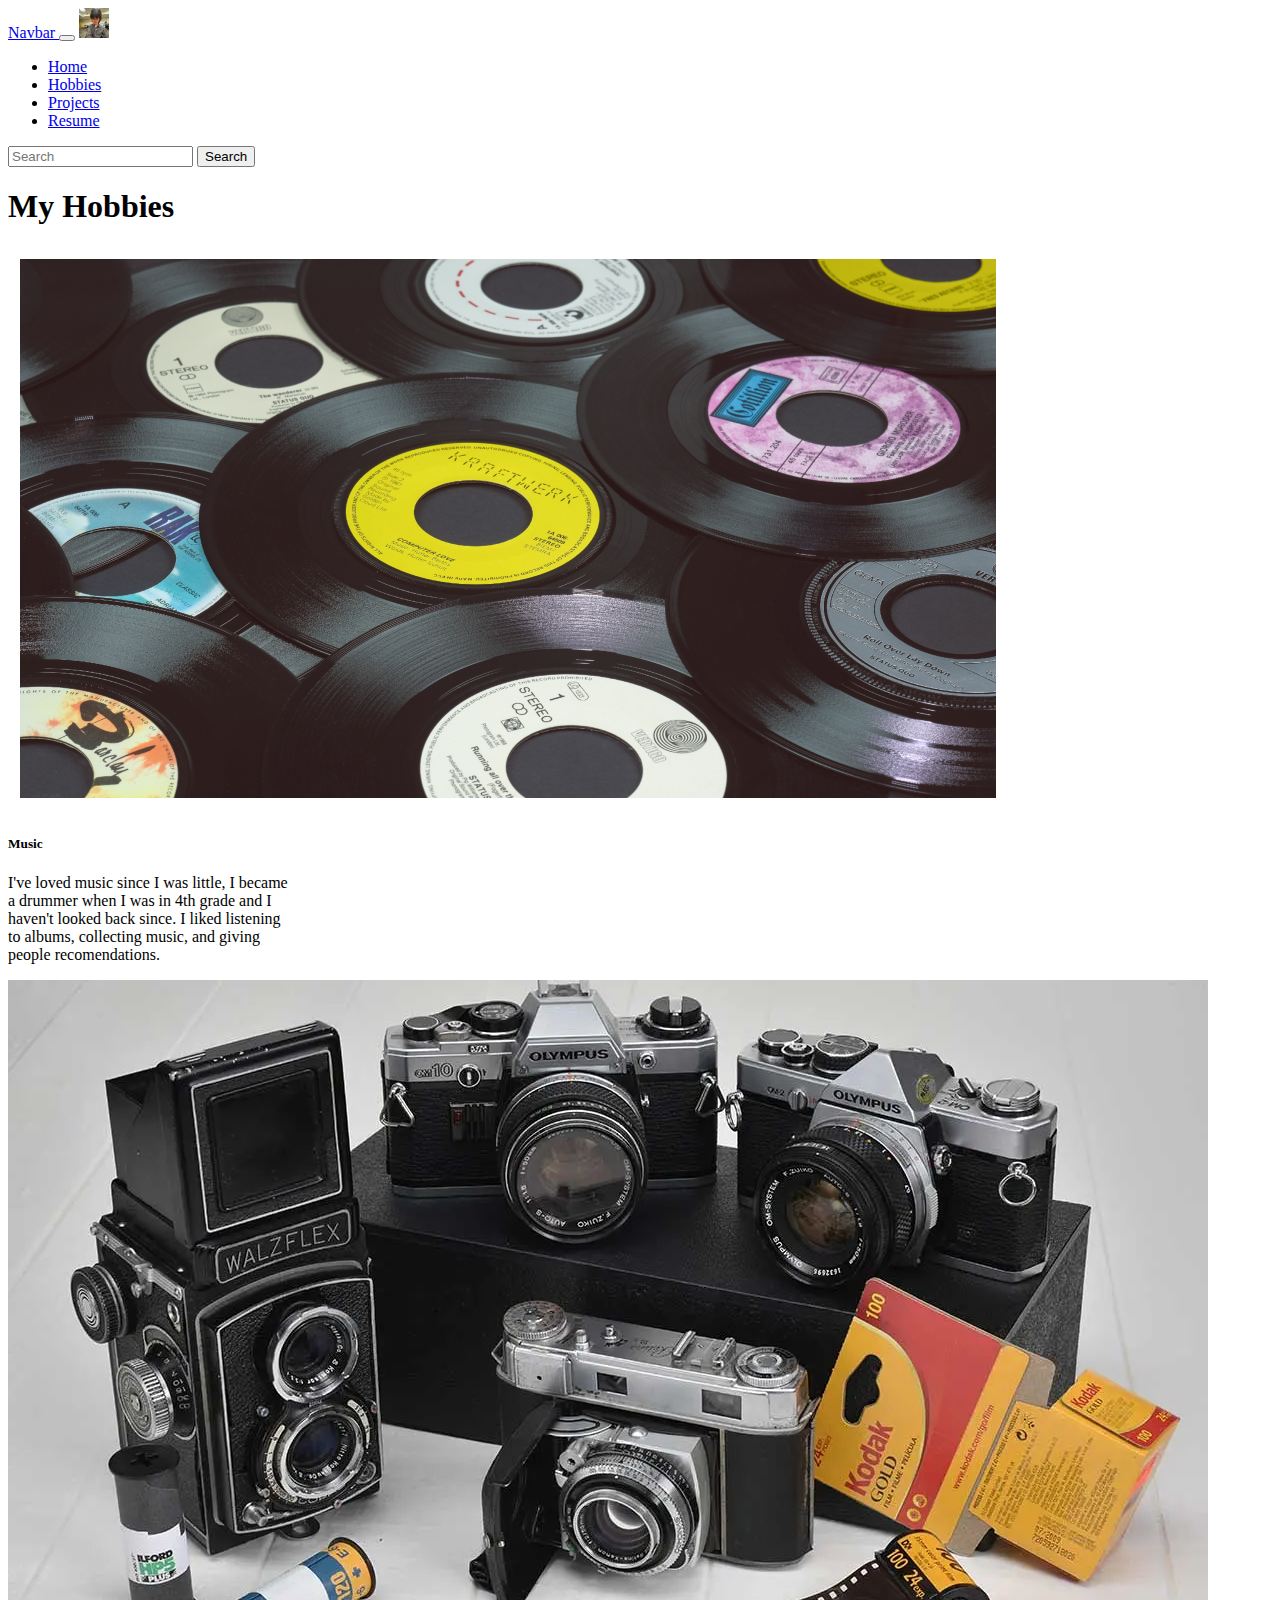
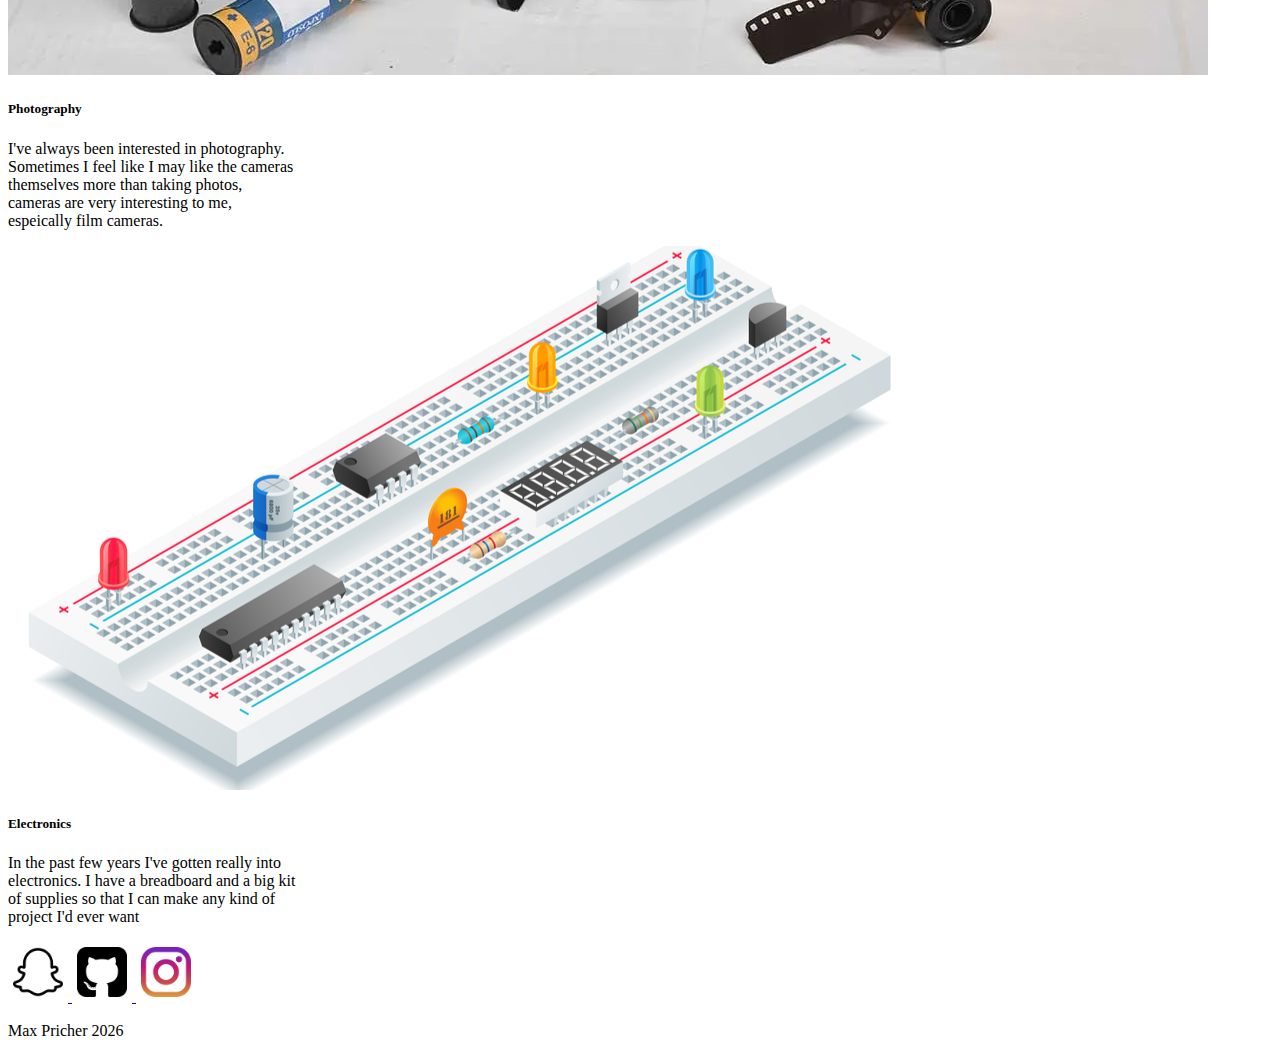
<file: submission/views/hobbies.html>
<!DOCTYPE html>
<html lang="en">

<head>
    <meta charset="UTF-8">
    <meta name="viewport" content="width=device-width, initial-scale=1.0">
    <title>Hobbies</title>

    <link rel="stylesheet" href="../resources/css/style.css" />

    <link href="https://cdn.jsdelivr.net/npm/bootstrap@5.3.2/dist/css/bootstrap.min.css" rel="stylesheet"
        integrity="sha384-T3c6CoIi6uLrA9TneNEoa7RxnatzjcDSCmG1MXxSR1GAsXEV/Dwwykc2MPK8M2HN" crossorigin="anonymous" />

    <script src="https://cdn.jsdelivr.net/npm/bootstrap@5.3.2/dist/js/bootstrap.bundle.min.js"
        integrity="sha384-C6RzsynM9kWDrMNeT87bh95OGNyZPhcTNXj1NW7RuBCsyN/o0jlpcV8Qyq46cDfL"
        crossorigin="anonymous"></script>
</head>

<body>
    <header>
        <nav class="navbar navbar-expand-lg bg-body-tertiary">
            <div class="container-fluid">

                <a class="navbar-brand" href="#">Navbar </a>
                <button class="navbar-toggler" type="button" data-bs-toggle="collapse"
                    data-bs-target="#navbarSupportedContent" aria-controls="navbarSupportedContent"
                    aria-expanded="false" aria-label="Toggle navigation">
                    <span class="navbar-toggler-icon"></span>
                </button>
                <span class="navbar-text ms-3">
                    <img src="../resources/img/icon.jpg" alt="Logo" class="img-fluid" width="30" height="30"></span>

                <div class="collapse navbar-collapse" id="navbarSupportedContent">
                    <ul class="navbar-nav me-auto mb-2 mb-lg-0">
                        <li class="nav-item">
                            <a class="nav-link active" aria-current="page" href="./home.html">Home</a>
                        </li>
                        <li class="nav-item">
                            <a class="nav-link" href="./hobbies.html">Hobbies</a>
                        </li>

                        <li class="nav-item">
                            <a class="nav-link" href="./projects.html">Projects</a>
                        </li>

                        <li class="nav-item">
                            <a class="nav-link" href="./resume.html">Resume</a>
                        </li>
                    </ul>
                    <form class="d-flex" role="search">
                        <input class="form-control me-2" type="search" placeholder="Search" aria-label="Search" />
                        <button class="btn btn-outline-success" type="submit">Search</button>
                    </form>
                </div>
            </div>
        </nav>
    </header>
    <main>
        <div class="container mt-5"> <!--make horizontal-->
            <h1 class="mb-4">My Hobbies</h1>
            <div class="d-flex flex-wrap justify-content-center">

                <div class="card" style="width: 18rem;">
                    <img src="../resources/img/music-banner.png" class="card-img-top" alt="Photography">

                    <div class="card-body">
                        <h5 class="card-title">Music</h5>
                        <p class="card-text">I've loved music since I was little, I became a drummer when I was in 4th
                            grade
                            and
                            I haven't looked back since. I liked listening to albums, collecting music, and giving
                            people
                            recomendations.</p>
                    </div>
                </div>


                <div class="card" style="width: 18rem;">
                    <img src="../resources/img/photo-banner.webp" class="card-img-top" alt="Photography">
                    <div class="card-body">
                        <h5 class="card-title">Photography</h5>
                        <p class="card-text">I've always been interested in photography. Sometimes I feel like I may
                            like
                            the
                            cameras themselves more than taking photos, cameras are very interesting to me, espeically
                            film
                            cameras.</p>
                    </div>
                </div>



                <div class="card" style="width: 18rem;">
                    <img src="../resources/img/electronics-banner.jpg" class="card-img-top" alt="Electronics">
                    <div class="card-body">
                        <h5 class="card-title">Electronics</h5>
                        <p class="card-text">In the past few years I've gotten really into electronics. I have a
                            breadboard
                            and
                            a big kit of supplies so that I can make any kind of project I'd ever want</p>
                    </div>
                </div>
            </div>

    </main>

    <footer class="mt-5 border-top">
        <div class="container text-center py-4">
            <a href="https://www.linkedin.com/in/maxwell-pricher-3b4a2521b/" target="_blank">
                <img src="../resources/img/snapchat.png" alt="Snapchat" class="social-icon">
            </a>

            <a href="https://github.com/max-pricher" target="_blank">
                <img src="../resources/img/github-sign.png" alt="GitHub" class="social-icon">
            </a>

            <a href="https://www.linkedin.com/in/maxwell-pricher-3b4a2521b/" target="_blank">
                <img src="../resources/img/instagram.png" alt="Instagram" class="social-icon">
            </a>
        </div>
        <p class="text-center">Max Pricher 2026</p>
    </footer>
</body>

</html>
</file>
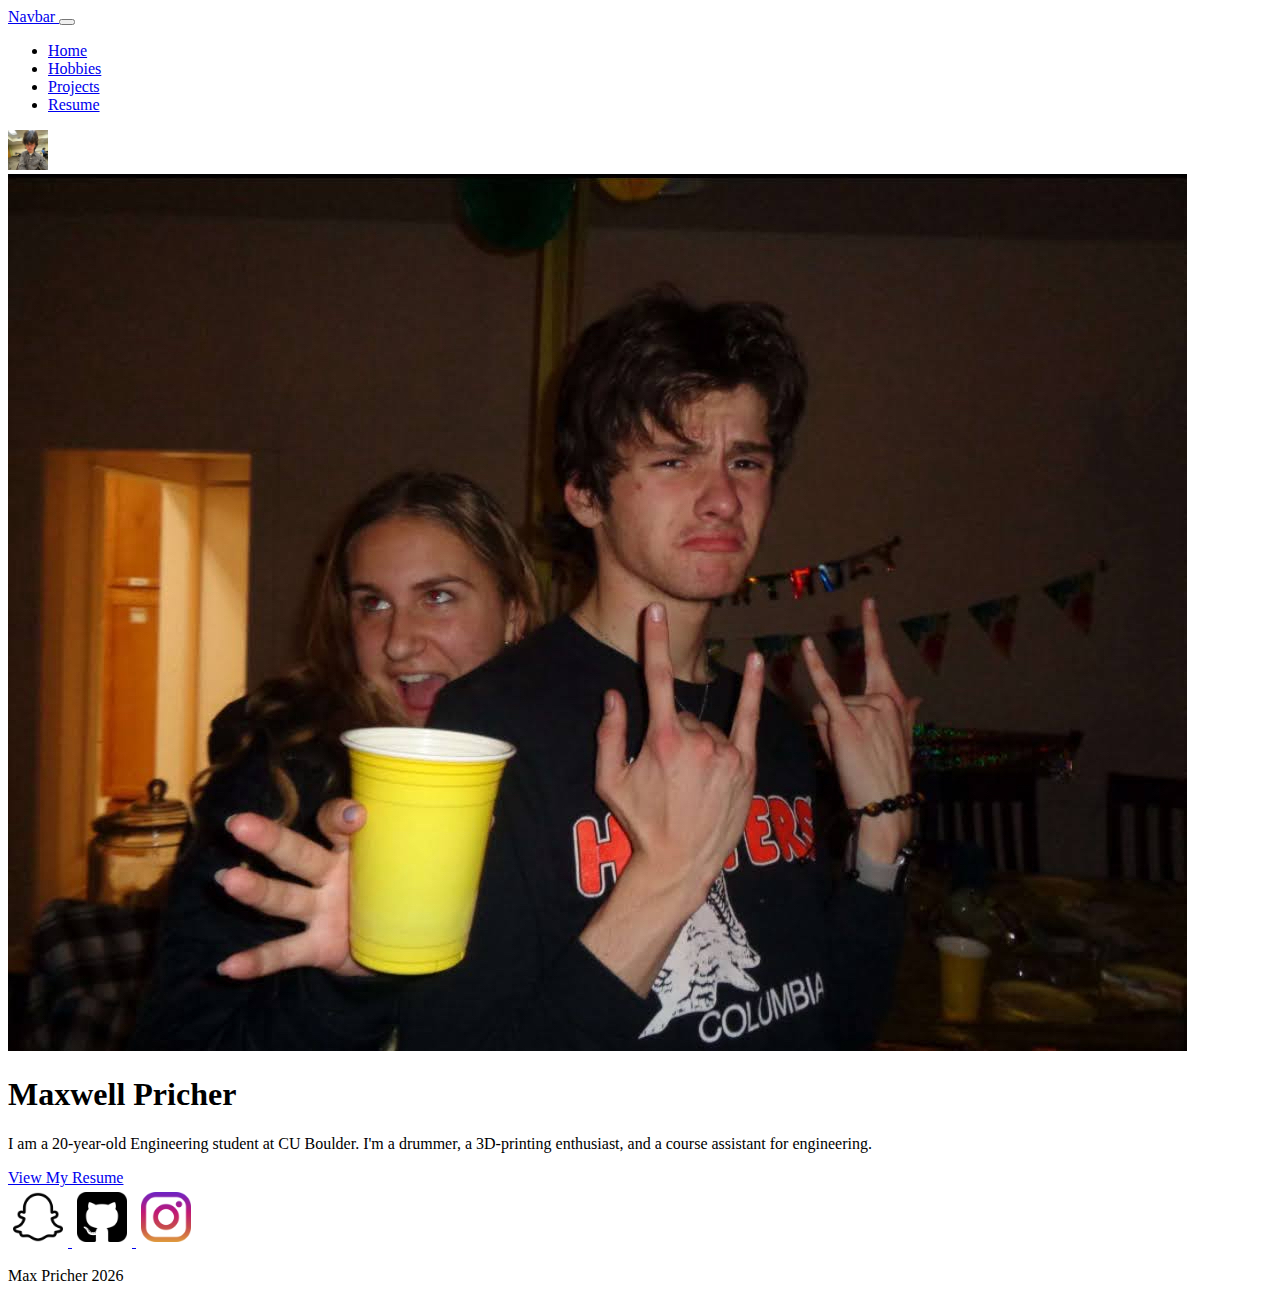
<file: submission/views/home.html>
<!DOCTYPE html>
<html lang="en">

<head>
    <meta charset="utf-8" />
    <meta name="viewport" content="width=device-width, initial-scale=1" />
    <title>Home page</title>

    <link rel="stylesheet" href="../resources/css/style.css" />

    <link href="https://cdn.jsdelivr.net/npm/bootstrap@5.3.2/dist/css/bootstrap.min.css" rel="stylesheet"
        integrity="sha384-T3c6CoIi6uLrA9TneNEoa7RxnatzjcDSCmG1MXxSR1GAsXEV/Dwwykc2MPK8M2HN" crossorigin="anonymous" />

    <script src="https://cdn.jsdelivr.net/npm/bootstrap@5.3.2/dist/js/bootstrap.bundle.min.js"
        integrity="sha384-C6RzsynM9kWDrMNeT87bh95OGNyZPhcTNXj1NW7RuBCsyN/o0jlpcV8Qyq46cDfL"
        crossorigin="anonymous"></script>
</head>

<body>
    <header>
        <nav class="navbar navbar-expand-lg bg-body-tertiary">
            <div class="container-fluid">

                <a class="navbar-brand" href="#">Navbar </a>
                <button class="navbar-toggler" type="button" data-bs-toggle="collapse"
                    data-bs-target="#navbarSupportedContent" aria-controls="navbarSupportedContent"
                    aria-expanded="false" aria-label="Toggle navigation">
                    <span class="navbar-toggler-icon"></span>
                </button>


                <div class="collapse navbar-collapse" id="navbarSupportedContent">
                    <ul class="navbar-nav me-auto mb-2 mb-lg-0">
                        <li class="nav-item">
                            <a class="nav-link active" aria-current="page" href="./home.html">Home</a>
                        </li>
                        <li class="nav-item">
                            <a class="nav-link" href="./hobbies.html">Hobbies</a>
                        </li>

                        <li class="nav-item">
                            <a class="nav-link" href="./projects.html">Projects</a>
                        </li>

                        <li class="nav-item">
                            <a class="nav-link" href="./resume.html">Resume</a>
                        </li>
                    </ul>
                </div>

                <span class="navbar-text ms-3">
                    <img src="../resources/img/icon.jpg" alt="Logo" class="img-fluid" width="40" height="auto"></span>
            </div>
        </nav>
    </header>

    <main class="container mt-5">
        <div class="row align-items-center">
            <div class="col-md-5">
                <img class="img-fluid rounded" src="../resources/img/Banner.jpeg" alt="Max and Ella">
            </div>
            <div class="col-md-7">
                <h1>Maxwell Pricher</h1>
                <p>I am a 20-year-old Engineering student at CU Boulder. I'm a drummer, a 3D-printing enthusiast,
                    and a course assistant for engineering.</p>
                <a href="resume.html" class="btn btn-primary">View My Resume</a>
            </div>
        </div>
    </main>

    <footer class="mt-5 border-top">
        <div class="container text-center py-4">
            <a href="https://www.linkedin.com/in/maxwell-pricher-3b4a2521b/" target="_blank">
                <img src="../resources/img/snapchat.png" alt="Snapchat" class="social-icon">
            </a>

            <a href="https://github.com/max-pricher" target="_blank">
                <img src="../resources/img/github-sign.png" alt="GitHub" class="social-icon">
            </a>

            <a href="https://www.linkedin.com/in/maxwell-pricher-3b4a2521b/" target="_blank">
                <img src="../resources/img/instagram.png" alt="Instagram" class="social-icon">
            </a>
        </div>
        <p class="text-center">Max Pricher 2026</p>
    </footer>
</body>

</html>
</file>
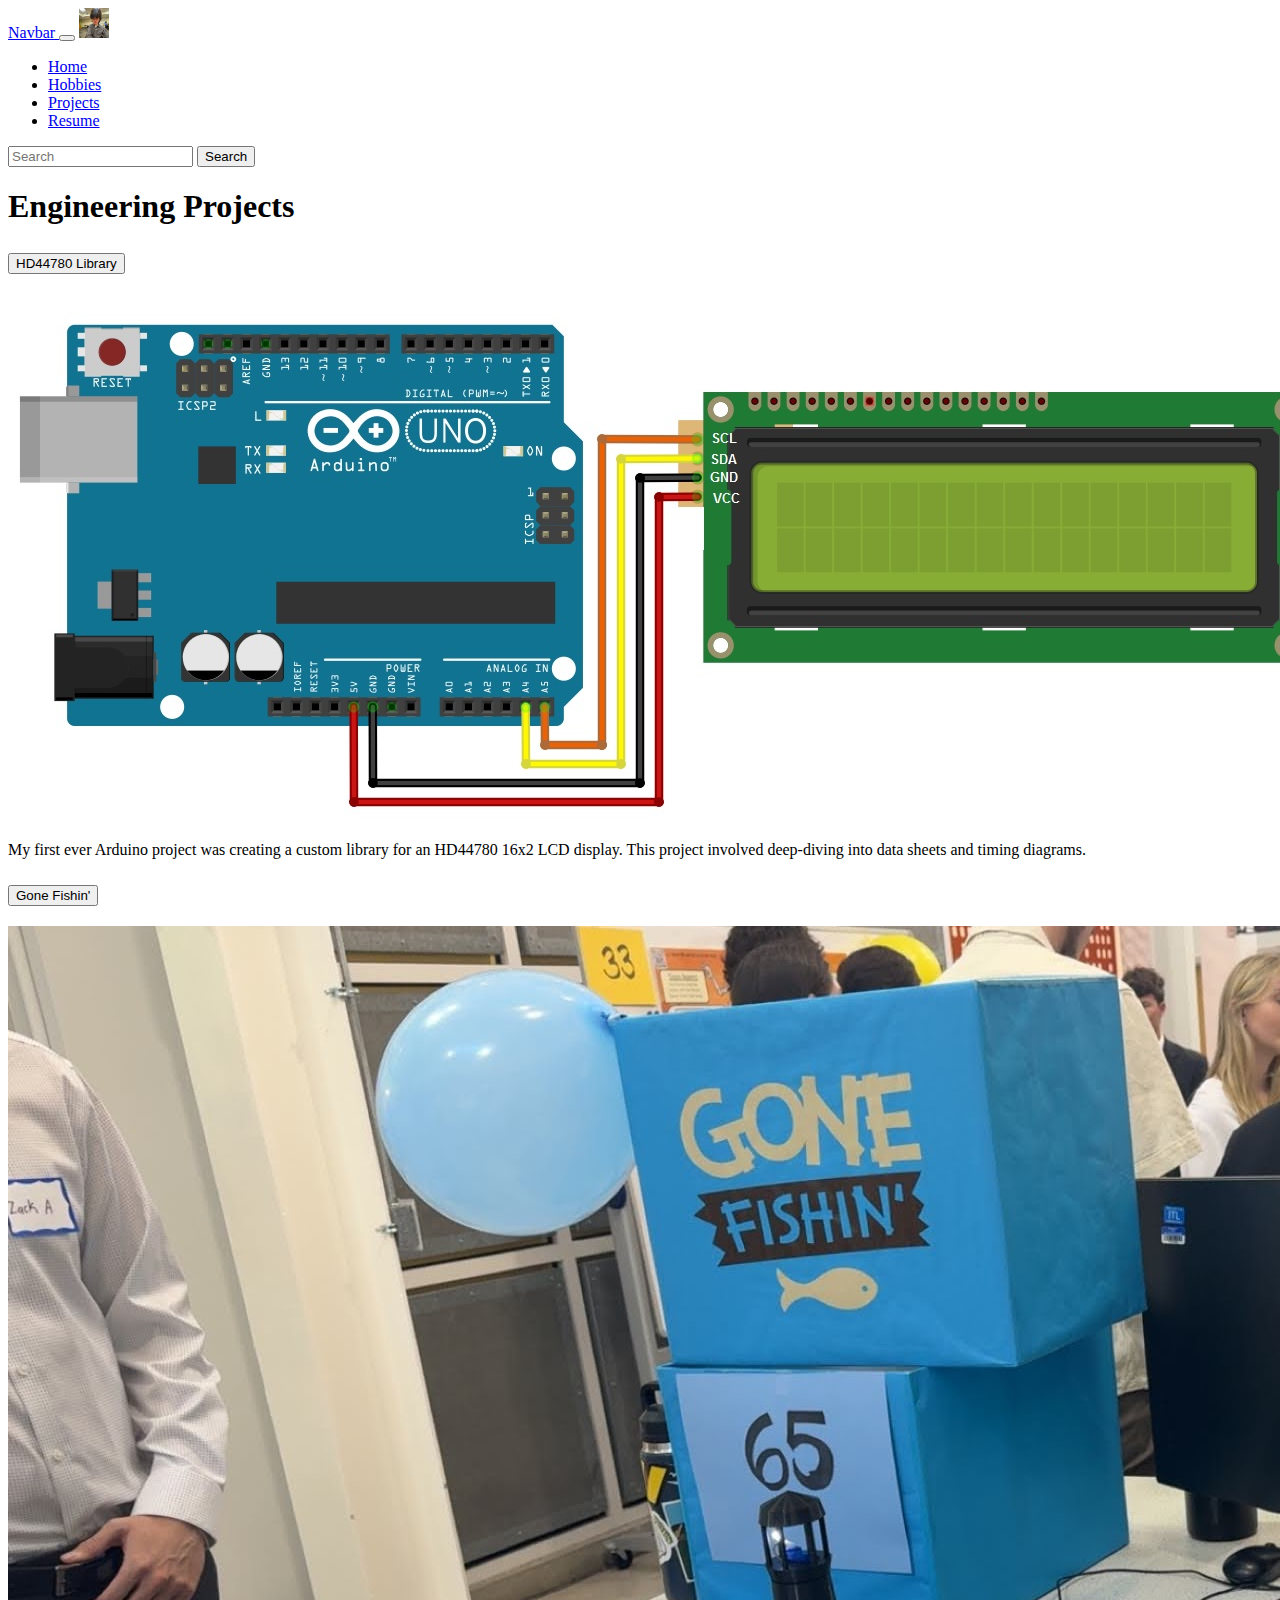
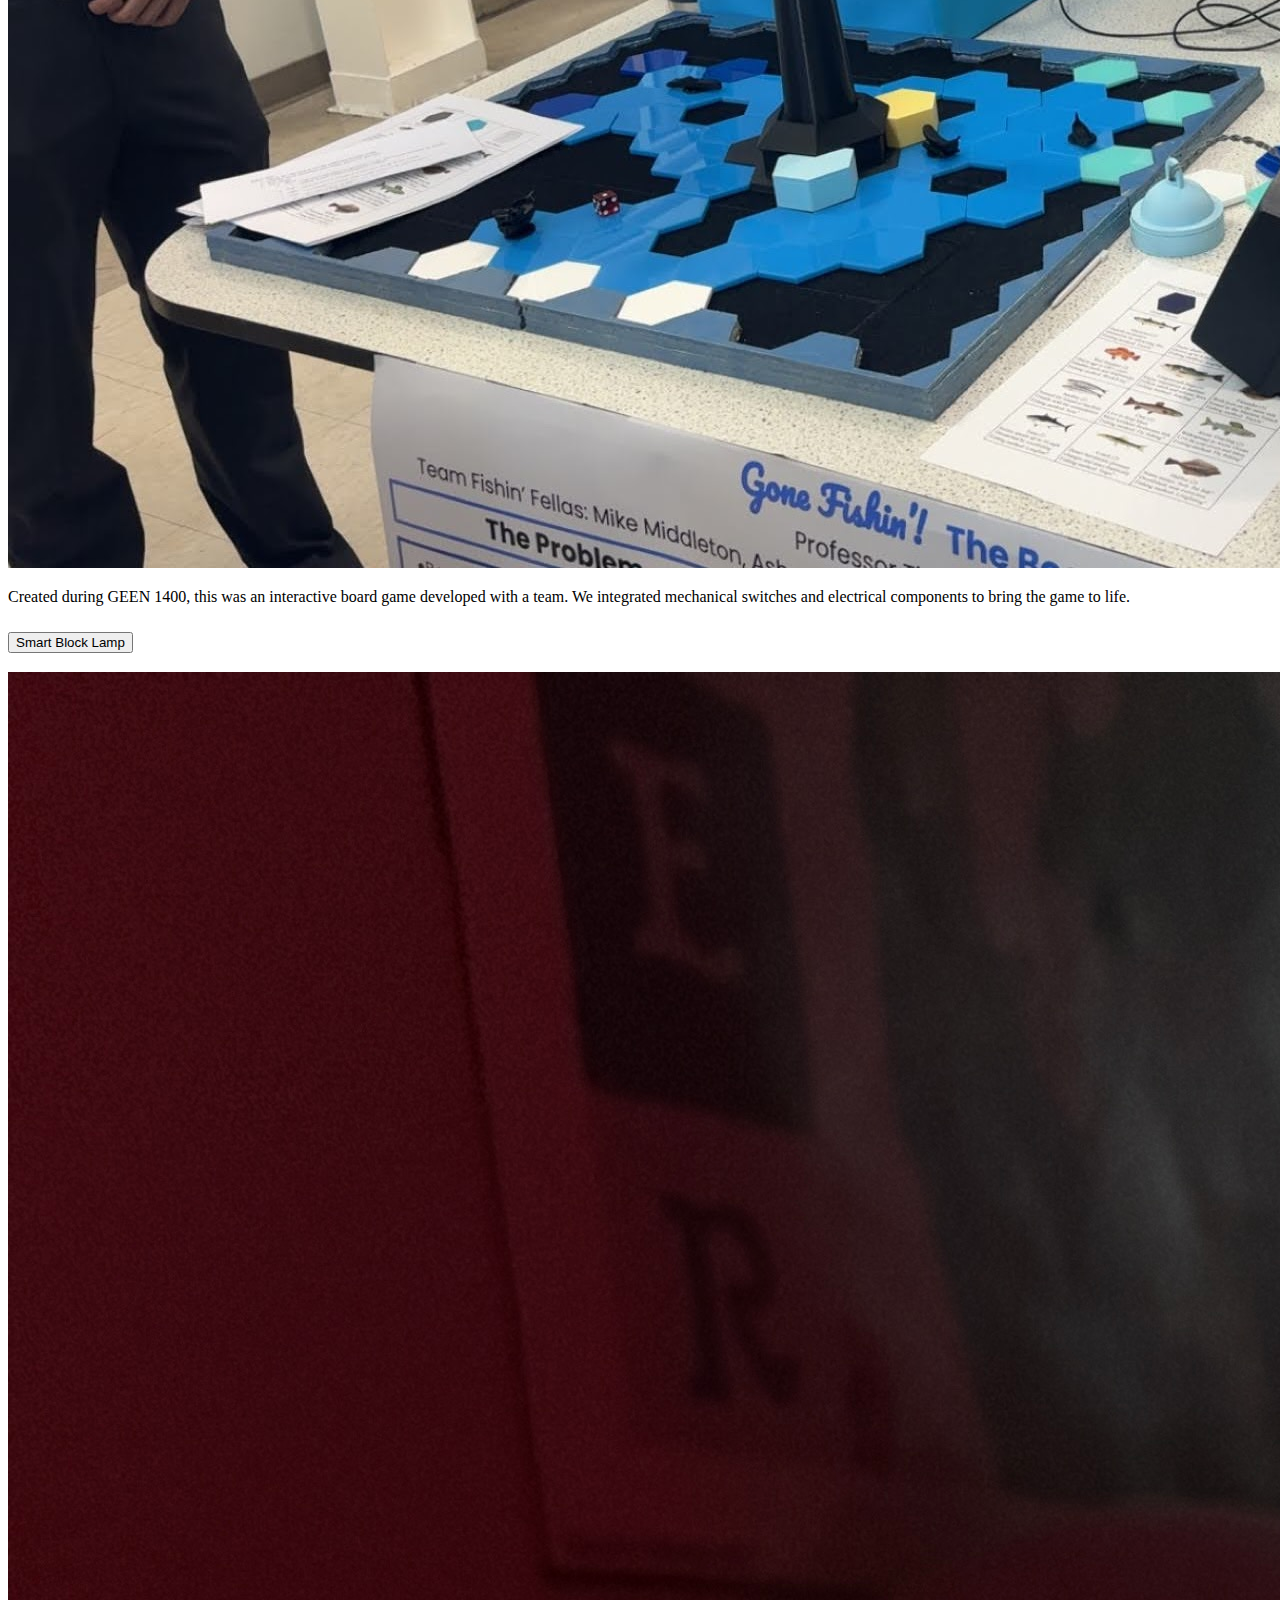
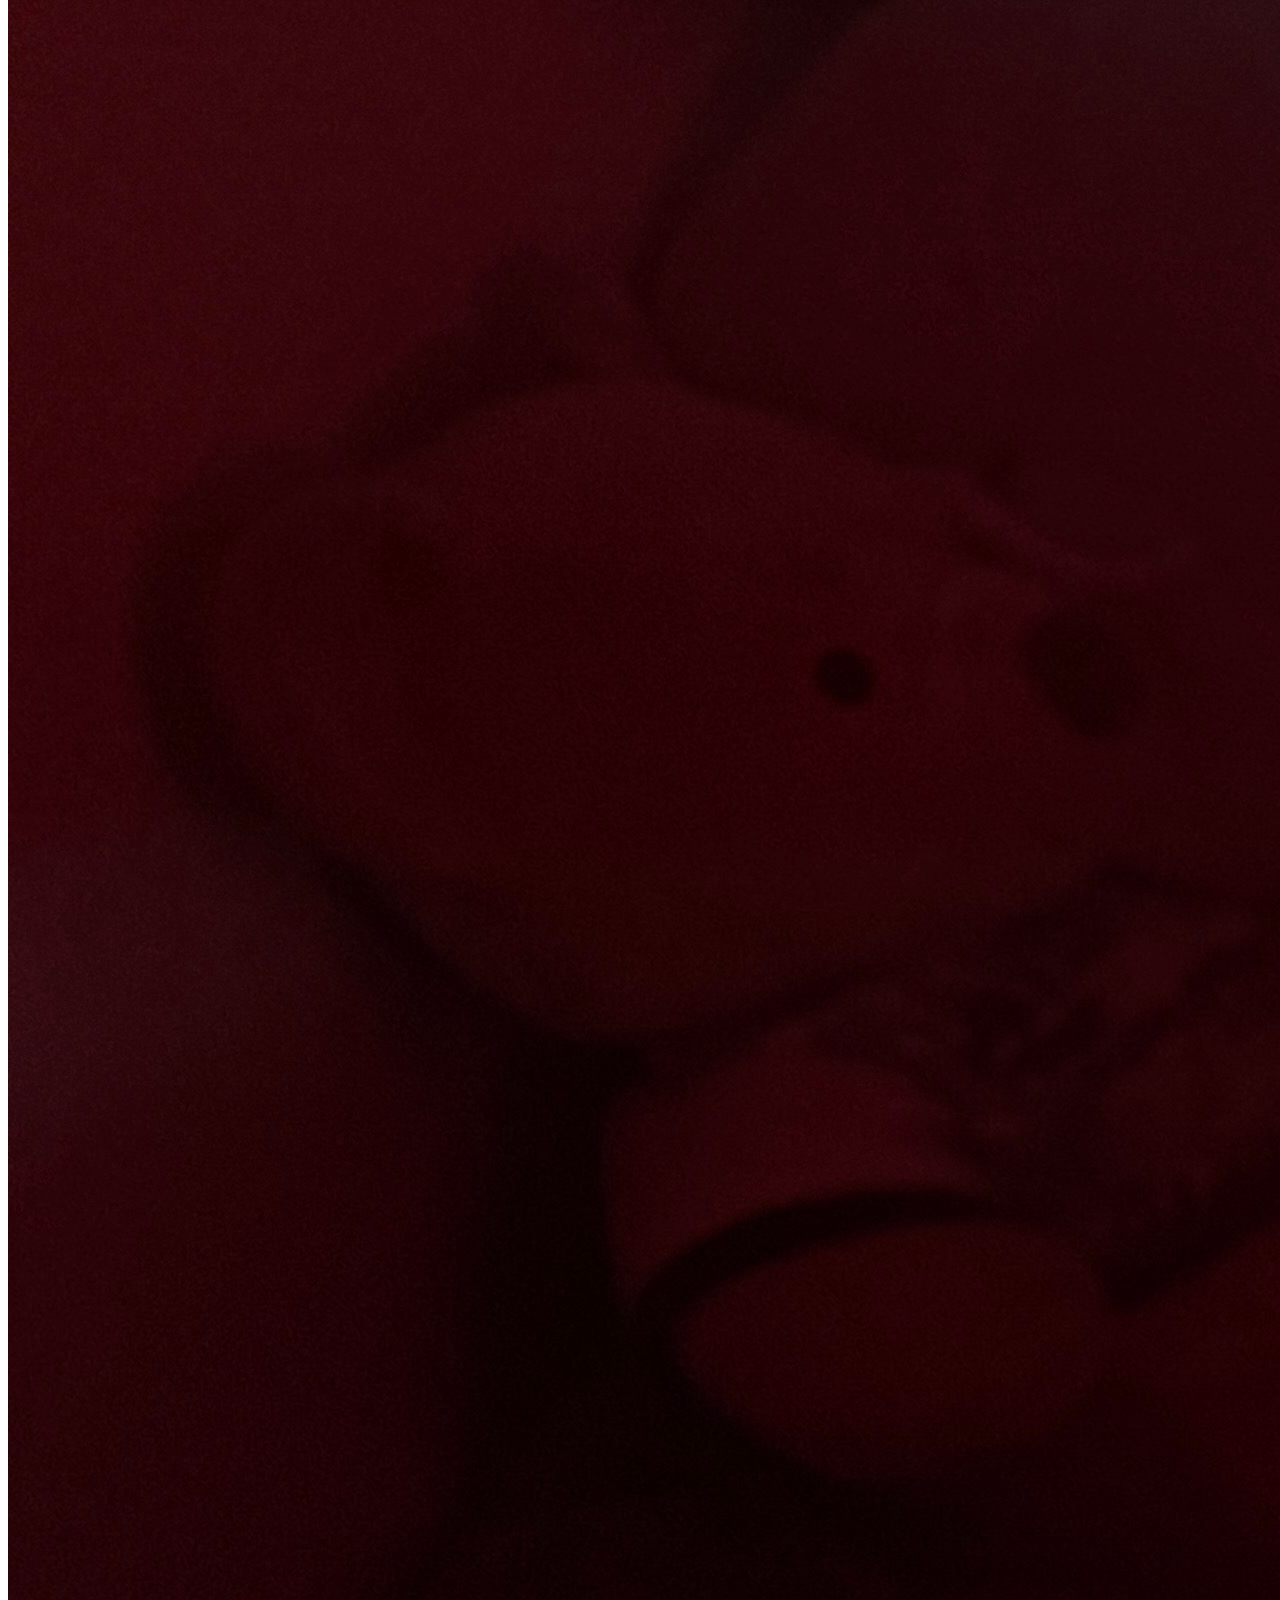
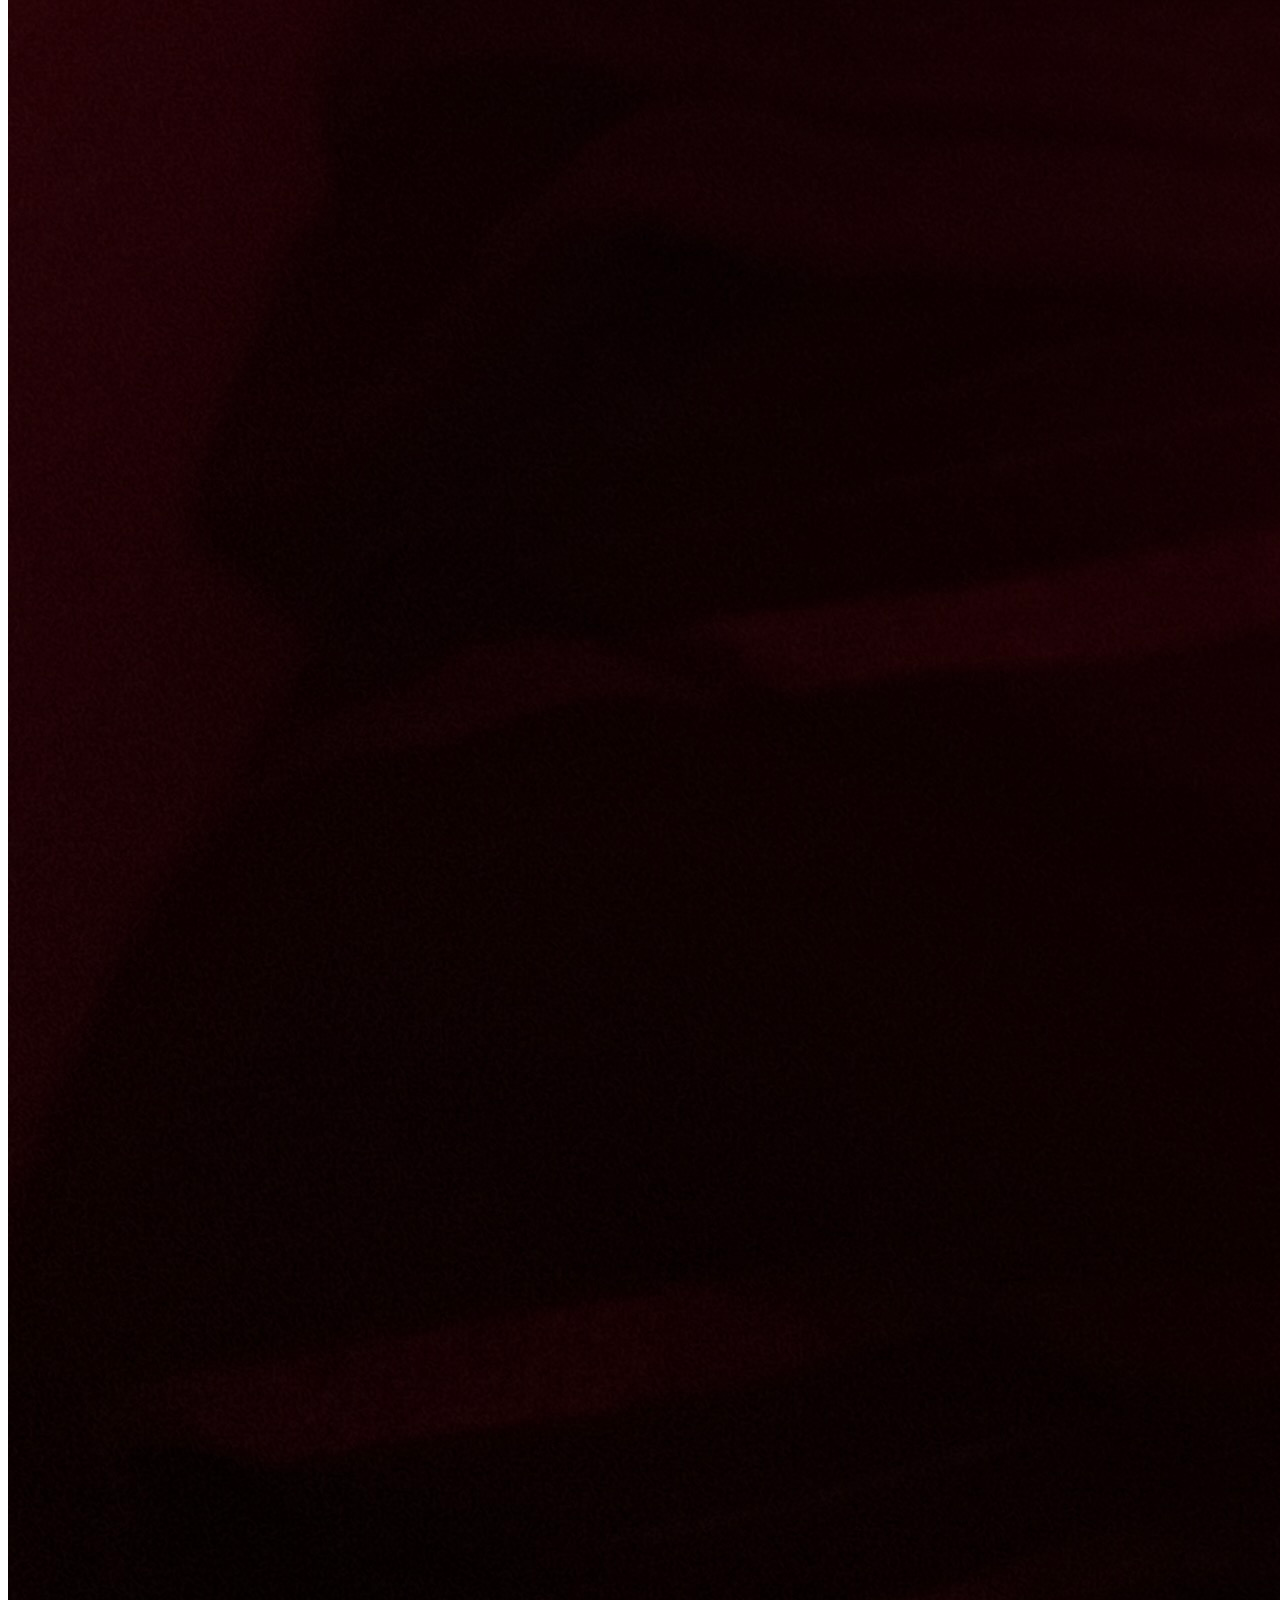
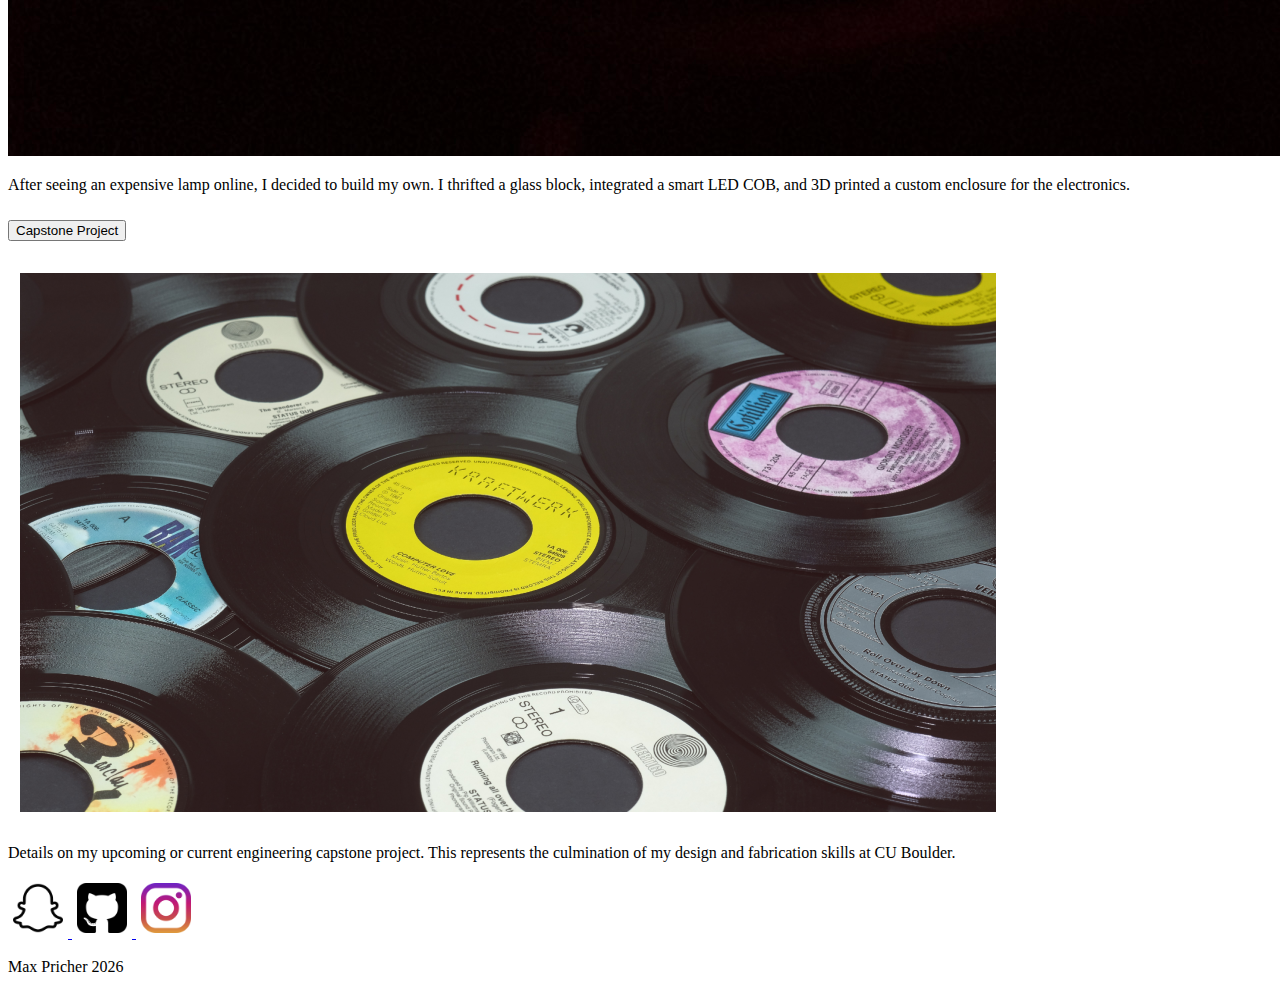
<file: submission/views/projects.html>
<!DOCTYPE html>
<html lang="en">

<head>
    <meta charset="UTF-8">
    <meta name="viewport" content="width=device-width, initial-scale=1.0">
    <title>Projects</title>

    <link rel="stylesheet" href="../resources/css/style.css" />

    <link href="https://cdn.jsdelivr.net/npm/bootstrap@5.3.2/dist/css/bootstrap.min.css" rel="stylesheet"
        integrity="sha384-T3c6CoIi6uLrA9TneNEoa7RxnatzjcDSCmG1MXxSR1GAsXEV/Dwwykc2MPK8M2HN" crossorigin="anonymous" />

    <script src="https://cdn.jsdelivr.net/npm/bootstrap@5.3.2/dist/js/bootstrap.bundle.min.js"
        integrity="sha384-C6RzsynM9kWDrMNeT87bh95OGNyZPhcTNXj1NW7RuBCsyN/o0jlpcV8Qyq46cDfL"
        crossorigin="anonymous"></script>
</head>

<body>
    <header>
        <nav class="navbar navbar-expand-lg bg-body-tertiary">
            <div class="container-fluid">

                <a class="navbar-brand" href="#">Navbar </a>
                <button class="navbar-toggler" type="button" data-bs-toggle="collapse"
                    data-bs-target="#navbarSupportedContent" aria-controls="navbarSupportedContent"
                    aria-expanded="false" aria-label="Toggle navigation">
                    <span class="navbar-toggler-icon"></span>
                </button>
                <span class="navbar-text ms-3">
                    <img src="../resources/img/icon.jpg" alt="Logo" class="img-fluid" width="30" height="30"></span>

                <div class="collapse navbar-collapse" id="navbarSupportedContent">
                    <ul class="navbar-nav me-auto mb-2 mb-lg-0">
                        <li class="nav-item">
                            <a class="nav-link active" aria-current="page" href="./home.html">Home</a>
                        </li>
                        <li class="nav-item">
                            <a class="nav-link" href="./hobbies.html">Hobbies</a>
                        </li>

                        <li class="nav-item">
                            <a class="nav-link" href="./projects.html">Projects</a>
                        </li>

                        <li class="nav-item">
                            <a class="nav-link" href="./resume.html">Resume</a>
                        </li>
                    </ul>
                    <form class="d-flex" role="search">
                        <input class="form-control me-2" type="search" placeholder="Search" aria-label="Search" />
                        <button class="btn btn-outline-success" type="submit">Search</button>
                    </form>
                </div>
            </div>
        </nav>
    </header>



    <main class="container mt-5">
        <h1 class="mb-4">Engineering Projects</h1>
        <div class="accordion" id="projectAccordion">

            <div class="accordion-item">
                <h2 class="accordion-header" id="headingOne">
                    <button class="accordion-button" type="button" data-bs-toggle="collapse"
                        data-bs-target="#collapseOne" aria-expanded="true" aria-controls="collapseOne">
                        HD44780 Library
                    </button>
                </h2>
                <div id="collapseOne" class="accordion-collapse collapse show" aria-labelledby="headingOne"
                    data-bs-parent="#projectAccordion">
                    <div class="accordion-body">
                        <div class="row align-items-center">
                            <div class="col-md-4">
                                <img src="../resources/img/arduino-banner.jpg" class="img-fluid rounded"
                                    alt="Arduino Project">
                            </div>
                            <div class="col-md-8">
                                <p>My first ever Arduino project was creating a custom library for an HD44780 16x2 LCD
                                    display. This project involved deep-diving into data sheets and timing diagrams.</p>
                            </div>
                        </div>
                    </div>
                </div>
            </div>

            <div class="accordion-item">
                <h2 class="accordion-header" id="headingTwo">
                    <button class="accordion-button collapsed" type="button" data-bs-toggle="collapse"
                        data-bs-target="#collapseTwo" aria-expanded="false" aria-controls="collapseTwo">
                        Gone Fishin'
                    </button>
                </h2>
                <div id="collapseTwo" class="accordion-collapse collapse" aria-labelledby="headingTwo"
                    data-bs-parent="#projectAccordion">
                    <div class="accordion-body">
                        <div class="row align-items-center">
                            <div class="col-md-4">
                                <img src="../resources/img/gone-fishin-banner.jpg" class="img-fluid rounded"
                                    alt="GEEN 1400 Project">
                            </div>
                            <div class="col-md-8">
                                <p>Created during GEEN 1400, this was an interactive board game developed with a team.
                                    We integrated mechanical switches and electrical components to bring the game to
                                    life.</p>
                            </div>
                        </div>
                    </div>
                </div>
            </div>

            <div class="accordion-item">
                <h2 class="accordion-header" id="headingThree">
                    <button class="accordion-button collapsed" type="button" data-bs-toggle="collapse"
                        data-bs-target="#collapseThree" aria-expanded="false" aria-controls="collapseThree">
                        Smart Block Lamp
                    </button>
                </h2>
                <div id="collapseThree" class="accordion-collapse collapse" aria-labelledby="headingThree"
                    data-bs-parent="#projectAccordion">
                    <div class="accordion-body">
                        <div class="row align-items-center">
                            <div class="col-md-4">
                                <img src="../resources/img/block-light-banner.jpg" class="img-fluid rounded"
                                    alt="Smart Lamp">
                            </div>
                            <div class="col-md-8">
                                <p>After seeing an expensive lamp online, I decided to build my own. I thrifted a glass
                                    block, integrated a smart LED COB, and 3D printed a custom enclosure for the
                                    electronics.</p>
                            </div>
                        </div>
                    </div>
                </div>
            </div>

            <div class="accordion-item">
                <h2 class="accordion-header" id="headingFour">
                    <button class="accordion-button collapsed" type="button" data-bs-toggle="collapse"
                        data-bs-target="#collapseFour" aria-expanded="false" aria-controls="collapseFour">
                        Capstone Project
                    </button>
                </h2>
                <div id="collapseFour" class="accordion-collapse collapse" aria-labelledby="headingFour"
                    data-bs-parent="#projectAccordion">
                    <div class="accordion-body">
                        <div class="row align-items-center">
                            <div class="col-md-4">
                                <img src="../resources/img/music-banner.png" class="img-fluid rounded" alt="Capstone">
                            </div>
                            <div class="col-md-8">
                                <p>Details on my upcoming or current engineering capstone project. This represents the
                                    culmination of my design and fabrication skills at CU Boulder.</p>
                            </div>
                        </div>
                    </div>
                </div>
            </div>

        </div>
    </main>

    <footer class="mt-5 border-top">
        <div class="container text-center py-4">
            <a href="https://www.linkedin.com/in/maxwell-pricher-3b4a2521b/" target="_blank">
                <img src="../resources/img/snapchat.png" alt="Snapchat" class="social-icon">
            </a>

            <a href="https://github.com/max-pricher" target="_blank">
                <img src="../resources/img/github-sign.png" alt="GitHub" class="social-icon">
            </a>

            <a href="https://www.linkedin.com/in/maxwell-pricher-3b4a2521b/" target="_blank">
                <img src="../resources/img/instagram.png" alt="Instagram" class="social-icon">
            </a>
        </div>
        <p class="text-center">Max Pricher 2026</p>
    </footer>

</body>

</html>
</file>
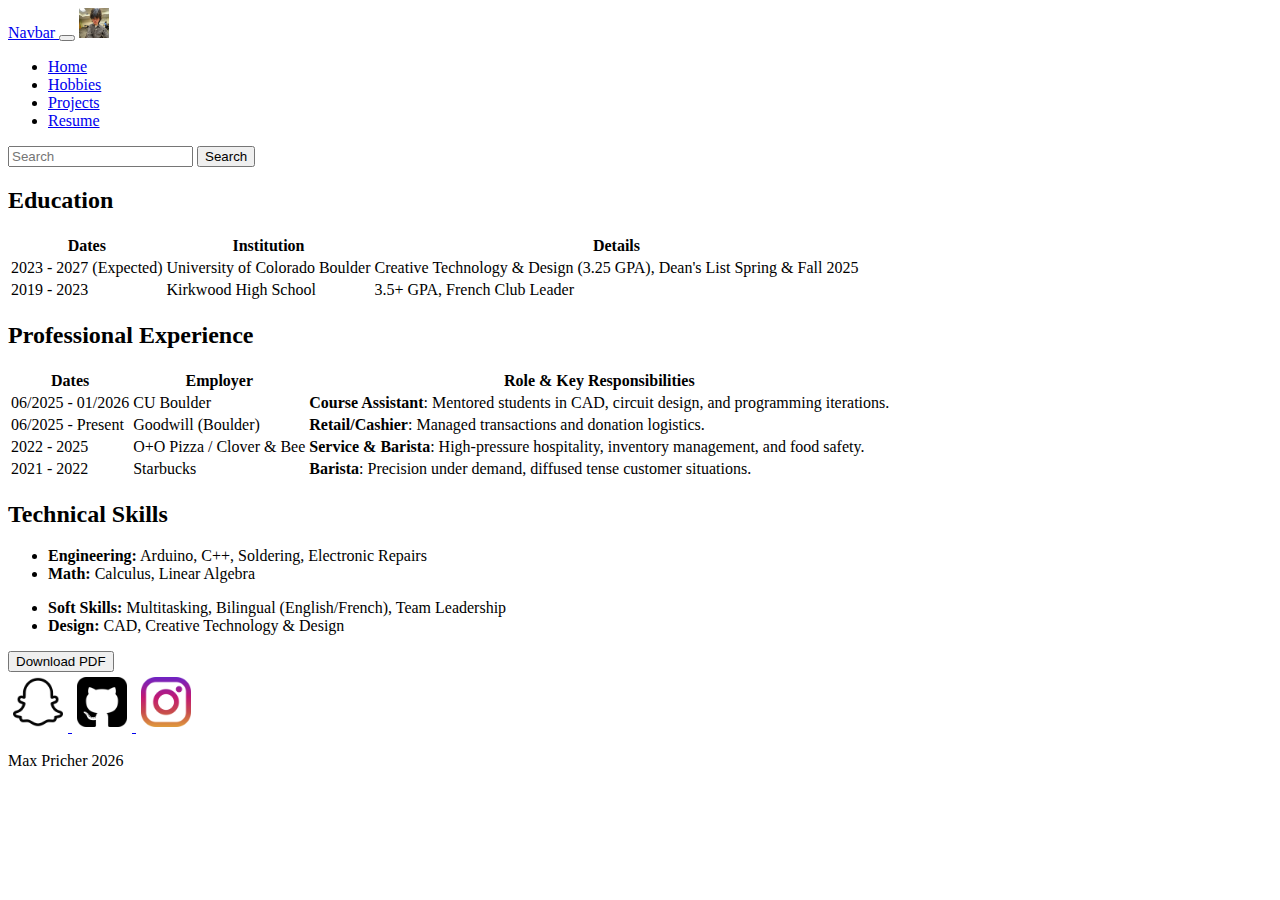
<file: submission/views/resume.html>
<!DOCTYPE html>
<html lang="en">

<head>
    <meta charset="UTF-8">
    <meta name="viewport" content="width=device-width, initial-scale=1.0">
    <title>Resume</title>

    <link rel="stylesheet" href="../resources/css/style.css" />

    <link href="https://cdn.jsdelivr.net/npm/bootstrap@5.3.2/dist/css/bootstrap.min.css" rel="stylesheet"
        integrity="sha384-T3c6CoIi6uLrA9TneNEoa7RxnatzjcDSCmG1MXxSR1GAsXEV/Dwwykc2MPK8M2HN" crossorigin="anonymous" />

    <script src="https://cdn.jsdelivr.net/npm/bootstrap@5.3.2/dist/js/bootstrap.bundle.min.js"
        integrity="sha384-C6RzsynM9kWDrMNeT87bh95OGNyZPhcTNXj1NW7RuBCsyN/o0jlpcV8Qyq46cDfL"
        crossorigin="anonymous"></script>
</head>

<body>
    <header>
        <nav class="navbar navbar-expand-lg bg-body-tertiary">
            <div class="container-fluid">

                <a class="navbar-brand" href="#">Navbar </a>
                <button class="navbar-toggler" type="button" data-bs-toggle="collapse"
                    data-bs-target="#navbarSupportedContent" aria-controls="navbarSupportedContent"
                    aria-expanded="false" aria-label="Toggle navigation">
                    <span class="navbar-toggler-icon"></span>
                </button>
                <span class="navbar-text ms-3">
                    <img src="../resources/img/icon.jpg" alt="Logo" class="img-fluid" width="30" height="30"></span>

                <div class="collapse navbar-collapse" id="navbarSupportedContent">
                    <ul class="navbar-nav me-auto mb-2 mb-lg-0">
                        <li class="nav-item">
                            <a class="nav-link active" aria-current="page" href="./home.html">Home</a>
                        </li>
                        <li class="nav-item">
                            <a class="nav-link" href="./hobbies.html">Hobbies</a>
                        </li>

                        <li class="nav-item">
                            <a class="nav-link" href="./projects.html">Projects</a>
                        </li>

                        <li class="nav-item">
                            <a class="nav-link" href="./resume.html">Resume</a>
                        </li>
                    </ul>
                    <form class="d-flex" role="search">
                        <input class="form-control me-2" type="search" placeholder="Search" aria-label="Search" />
                        <button class="btn btn-outline-success" type="submit">Search</button>
                    </form>
                </div>
            </div>
        </nav>
    </header>
    <section class="mb-5">
        <h2>Education</h2>
        <table class="table table-hover">
            <thead class="table-dark">
                <tr>
                    <th>Dates</th>
                    <th>Institution</th>
                    <th>Details</th>
                </tr>
            </thead>
            <tbody>
                <tr>
                    <td>2023 - 2027 (Expected)</td>
                    <td>University of Colorado Boulder</td>
                    <td>Creative Technology & Design (3.25 GPA), Dean's List Spring & Fall 2025</td>
                </tr>
                <tr>
                    <td>2019 - 2023</td>
                    <td>Kirkwood High School</td>
                    <td>3.5+ GPA, French Club Leader</td>
                </tr>
            </tbody>
        </table>
    </section>

    <section class="mb-5">
        <h2>Professional Experience</h2>
        <table class="table table-striped">
            <thead class="table-dark">
                <tr>
                    <th>Dates</th>
                    <th>Employer</th>
                    <th>Role & Key Responsibilities</th>
                </tr>
            </thead>
            <tbody>
                <tr>
                    <td>06/2025 - 01/2026</td>
                    <td>CU Boulder</td>
                    <td><strong>Course Assistant</strong>: Mentored students in CAD, circuit design, and programming
                        iterations.</td>
                </tr>
                <tr>
                    <td>06/2025 - Present</td>
                    <td>Goodwill (Boulder)</td>
                    <td><strong>Retail/Cashier</strong>: Managed transactions and donation logistics.</td>
                </tr>
                <tr>
                    <td>2022 - 2025</td>
                    <td>O+O Pizza / Clover & Bee</td>
                    <td><strong>Service & Barista</strong>: High-pressure hospitality, inventory management, and food
                        safety.</td>
                </tr>
                <tr>
                    <td>2021 - 2022</td>
                    <td>Starbucks</td>
                    <td><strong>Barista</strong>: Precision under demand, diffused tense customer situations.</td>
                </tr>
            </tbody>
        </table>
    </section>

    <section class="mb-5">
        <h2>Technical Skills</h2>
        <div class="row">
            <div class="col-md-6">
                <ul>
                    <li><strong>Engineering:</strong> Arduino, C++, Soldering, Electronic Repairs</li>
                    <li><strong>Math:</strong> Calculus, Linear Algebra</li>
                </ul>
            </div>
            <div class="col-md-6">
                <ul>
                    <li><strong>Soft Skills:</strong> Multitasking, Bilingual (English/French), Team Leadership</li>
                    <li><strong>Design:</strong> CAD, Creative Technology & Design</li>
                </ul>
            </div>
        </div>
    </section>

    <a href="../resources/img/max-pricher-resume.pdf" target="_blank" download="max-pricher-resume.pdf">
        <button>Download PDF</button>
    </a>
    </main>

    <footer class="mt-5 border-top">
        <div class="container text-center py-4">
            <a href="https://www.linkedin.com/in/maxwell-pricher-3b4a2521b/" target="_blank">
                <img src="../resources/img/snapchat.png" alt="Snapchat" class="social-icon">
            </a>

            <a href="https://github.com/max-pricher" target="_blank">
                <img src="../resources/img/github-sign.png" alt="GitHub" class="social-icon">
            </a>

            <a href="https://www.linkedin.com/in/maxwell-pricher-3b4a2521b/" target="_blank">
                <img src="../resources/img/instagram.png" alt="Instagram" class="social-icon">
            </a>
        </div>
        <p class="text-center">Max Pricher 2026</p>
    </footer>
</body>

</html>
</file>
<file: submission/resources/css/style.css>
.body {
    width: 100%;
}

.home-photo {
    width: 40vw;
    height: auto;
    display: block;
    margin: auto;
}

.social-icon {
    width: 50px;
    height: auto;
    margin: 5px;
}
</file>
